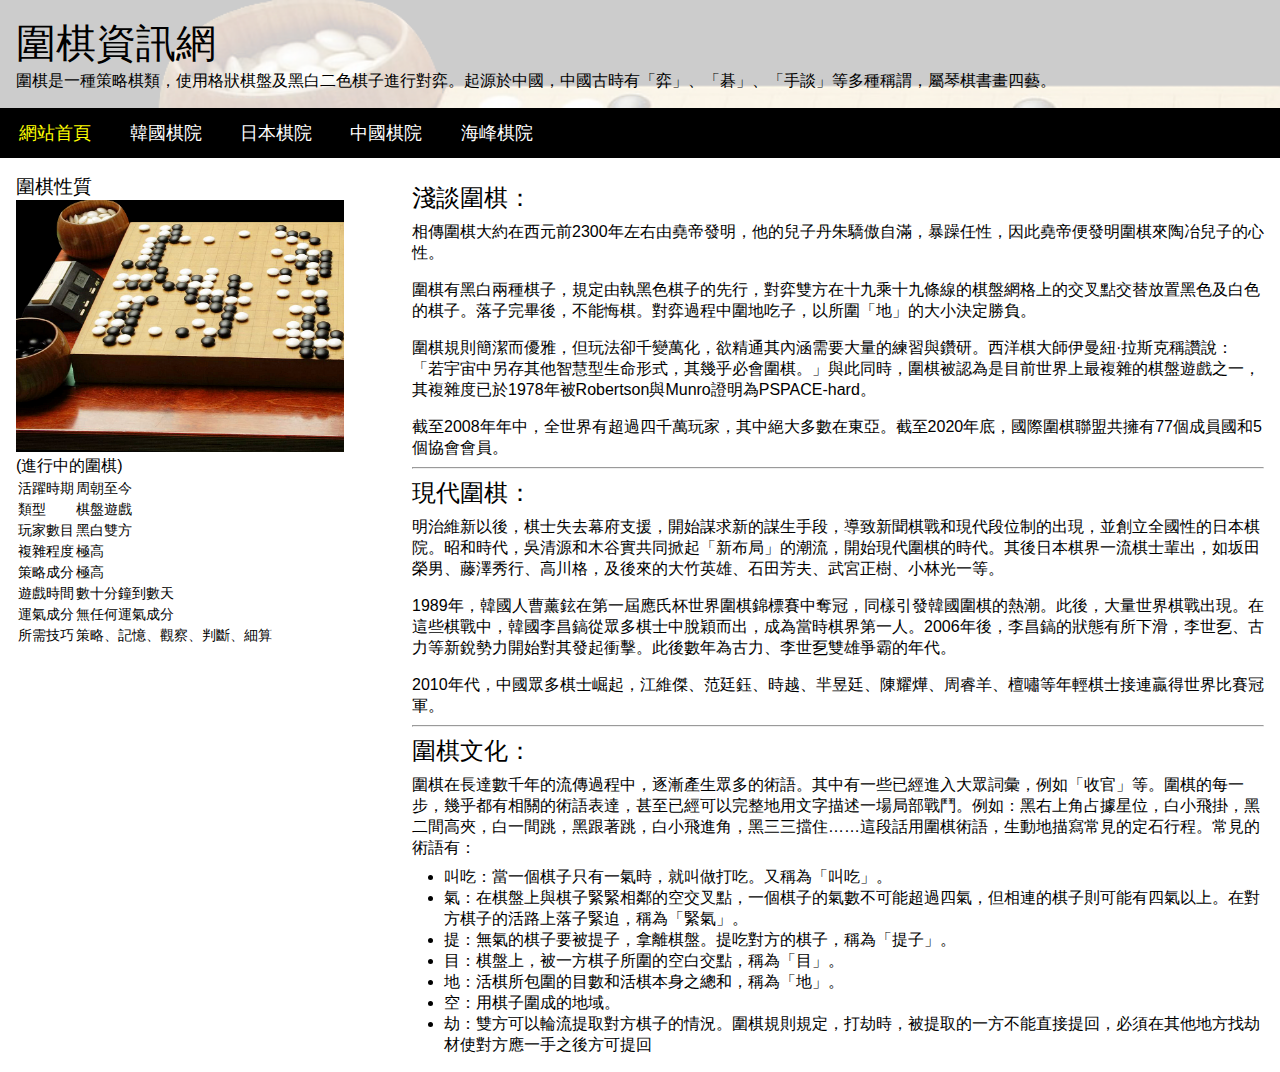
<file: project1-圍棋網站/index.html>
<!DOCTYPE html>
<html lang="en">

<head>
    <meta charset="UTF-8">
    <meta name="viewport" content="width=device-width, initial-scale=1.0">
    <title>圍棋資訊網</title>
    <link rel="stylesheet" href="./style.css">
</head>

<body>
    <header>
        <div class="top">
            <h1>圍棋資訊網</h1>
            <h3>
                圍棋是一種策略棋類，使用格狀棋盤及黑白二色棋子進行對弈。起源於中國，中國古時有「弈」、「碁」、「手談」等多種稱謂，屬琴棋書畫四藝。
            </h3>
        </div>
        <nav>
            <ul>
                <li><a href="#" class="active">網站首頁</a></li>
                <li><a href="./korea.html">韓國棋院</a></li>
                <li><a href="./japan.html">日本棋院</a></li>
                <li><a href="./china.html">中國棋院</a></li>
                <li><a href="./taiwan.html">海峰棋院</a></li>
            </ul>
        </nav>

    </header>

    <main>
        <section class="left">
            <h3>圍棋性質</h3>
            <figure>
                <img src="./images/go-equipment.png" alt="圍棋用具">
                <figcaption>(進行中的圍棋)</figcaption>
            </figure>

            <table>
                <tr>
                    <td>活躍時期</td>
                    <td>周朝至今</td>
                </tr>
                <tr>
                    <td>類型</td>
                    <td>棋盤遊戲</td>
                </tr>
                <tr>
                    <td>玩家數目</td>
                    <td>黑白雙方</td>
                </tr>
                <tr>
                    <td>複雜程度</td>
                    <td>極高</td>
                </tr>
                <tr>
                    <td>策略成分</td>
                    <td>極高</td>
                </tr>
                <tr>
                    <td>遊戲時間</td>
                    <td>數十分鐘到數天</td>
                </tr>
                <tr>
                    <td>運氣成分</td>
                    <td>無任何運氣成分</td>
                </tr>
                <tr>
                    <td>所需技巧</td>
                    <td>策略、記憶、觀察、判斷、細算</td>
                </tr>
            </table>
        </section>
        <section class="right">
            <h3>淺談圍棋：</h3>
            <p>
                相傳圍棋大約在西元前2300年左右由堯帝發明，他的兒子丹朱驕傲自滿，暴躁任性，因此堯帝便發明圍棋來陶冶兒子的心性。
            </p>
            <p>
                圍棋有黑白兩種棋子，規定由執黑色棋子的先行，對弈雙方在十九乘十九條線的棋盤網格上的交叉點交替放置黑色及白色的棋子。落子完畢後，不能悔棋。對弈過程中圍地吃子，以所圍「地」的大小決定勝負。
            </p>
            <p>
                圍棋規則簡潔而優雅，但玩法卻千變萬化，欲精通其內涵需要大量的練習與鑽研。西洋棋大師伊曼紐·拉斯克稱讚說：「若宇宙中另存其他智慧型生命形式，其幾乎必會圍棋。」與此同時，圍棋被認為是目前世界上最複雜的棋盤遊戲之一，其複雜度已於1978年被Robertson與Munro證明為PSPACE-hard。
            </p>
            <p>
                截至2008年年中，全世界有超過四千萬玩家，其中絕大多數在東亞。截至2020年底，國際圍棋聯盟共擁有77個成員國和5個協會會員。
            </p>
            <hr />
            <h3>現代圍棋：</h3>
            <p>
                明治維新以後，棋士失去幕府支援，開始謀求新的謀生手段，導致新聞棋戰和現代段位制的出現，並創立全國性的日本棋院。昭和時代，吳清源和木谷實共同掀起「新布局」的潮流，開始現代圍棋的時代。其後日本棋界一流棋士輩出，如坂田榮男、藤澤秀行、高川格，及後來的大竹英雄、石田芳夫、武宮正樹、小林光一等。
            </p>
            <p>
                1989年，韓國人曹薰鉉在第一屆應氏杯世界圍棋錦標賽中奪冠，同樣引發韓國圍棋的熱潮。此後，大量世界棋戰出現。在這些棋戰中，韓國李昌鎬從眾多棋士中脫穎而出，成為當時棋界第一人。2006年後，李昌鎬的狀態有所下滑，李世乭、古力等新銳勢力開始對其發起衝擊。此後數年為古力、李世乭雙雄爭霸的年代。
            </p>
            <p>
                2010年代，中國眾多棋士崛起，江維傑、范廷鈺、時越、羋昱廷、陳耀燁、周睿羊、檀嘯等年輕棋士接連贏得世界比賽冠軍。
            </p>
            <hr />
            <h3>圍棋文化：</h3>
            <p>
                圍棋在長達數千年的流傳過程中，逐漸產生眾多的術語。其中有一些已經進入大眾詞彙，例如「收官」等。圍棋的每一步，幾乎都有相關的術語表達，甚至已經可以完整地用文字描述一場局部戰鬥。例如：黑右上角占據星位，白小飛掛，黑二間高夾，白一間跳，黑跟著跳，白小飛進角，黑三三擋住……這段話用圍棋術語，生動地描寫常見的定石行程。常見的術語有：
            </p>
            <ul>
                <li>叫吃：當一個棋子只有一氣時，就叫做打吃。又稱為「叫吃」。</li>
                <li>
                    氣：在棋盤上與棋子緊緊相鄰的空交叉點，一個棋子的氣數不可能超過四氣，但相連的棋子則可能有四氣以上。在對方棋子的活路上落子緊迫，稱為「緊氣」。
                </li>
                <li>
                    提：無氣的棋子要被提子，拿離棋盤。提吃對方的棋子，稱為「提子」。
                </li>
                <li>目：棋盤上，被一方棋子所圍的空白交點，稱為「目」。</li>
                <li>地：活棋所包圍的目數和活棋本身之總和，稱為「地」。</li>
                <li>空：用棋子圍成的地域。</li>
                <li>
                    劫：雙方可以輪流提取對方棋子的情況。圍棋規則規定，打劫時，被提取的一方不能直接提回，必須在其他地方找劫材使對方應一手之後方可提回
                </li>
            </ul>
        </section>
    </main>
</body>

</html>
</file>
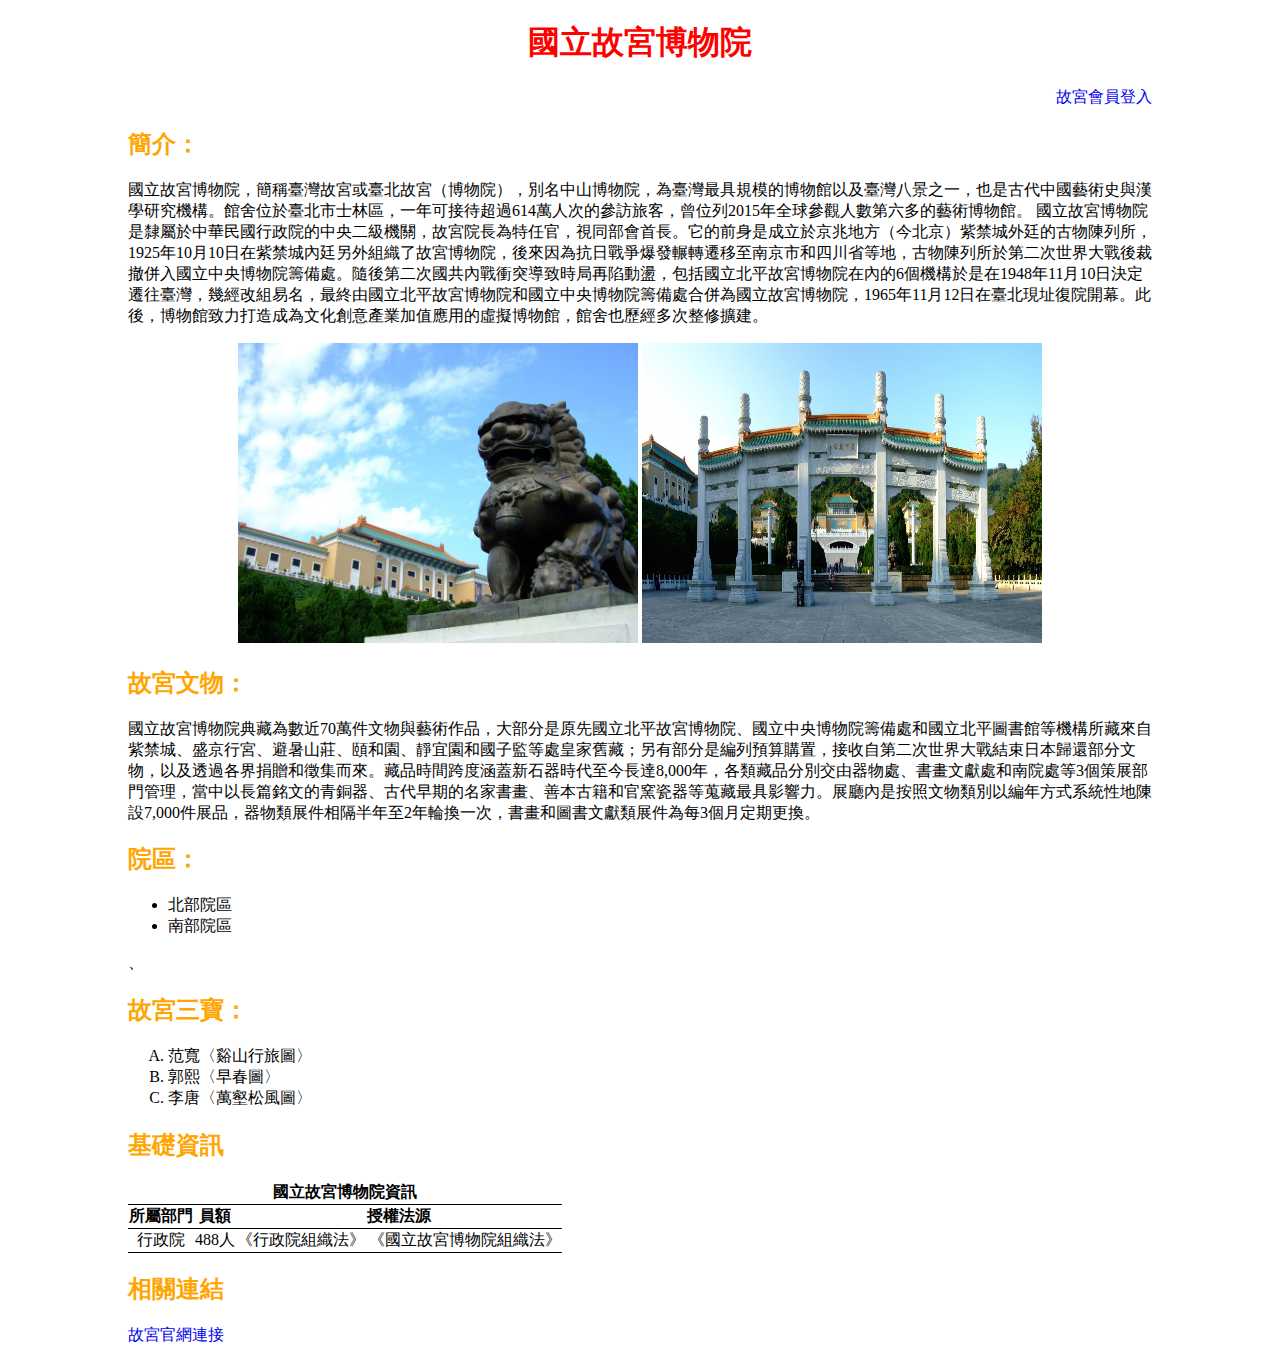
<file: 故宮/page/index.html>
<!DOCTYPE html>
<html lang="en">

<head>
    <meta charset="UTF-8">
    <meta name="viewport" content="width=device-width, initial-scale=1.0">
    <title>故宮資訊網</title>
    <link rel="icon" href="/故宮/2-22+favicon.ico">
    <link rel="stylesheet" href="../style.css">
</head>

<body>
    <h1>國立故宮博物院</h1>
    <div class="loine">
        <a href="./登入表單.html">故宮會員登入</a>
    </div>

    <h2>簡介：</h2>

    <p>
        國立故宮博物院，簡稱臺灣故宮或臺北故宮（博物院），別名中山博物院，為臺灣最具規模的博物館以及臺灣八景之一，也是古代中國藝術史與漢學研究機構。館舍位於臺北市士林區，一年可接待超過614萬人次的參訪旅客，曾位列2015年全球參觀人數第六多的藝術博物館。
        國立故宮博物院是隸屬於中華民國行政院的中央二級機關，故宮院長為特任官，視同部會首長。它的前身是成立於京兆地方（今北京）紫禁城外廷的古物陳列所，1925年10月10日在紫禁城內廷另外組織了故宮博物院，後來因為抗日戰爭爆發輾轉遷移至南京市和四川省等地，古物陳列所於第二次世界大戰後裁撤併入國立中央博物院籌備處。隨後第二次國共內戰衝突導致時局再陷動盪，包括國立北平故宮博物院在內的6個機構於是在1948年11月10日決定遷往臺灣，幾經改組易名，最終由國立北平故宮博物院和國立中央博物院籌備處合併為國立故宮博物院，1965年11月12日在臺北現址復院開幕。此後，博物館致力打造成為文化創意產業加值應用的虛擬博物館，館舍也歷經多次整修擴建。
    </p>
    <div class="image">
        <img width="400" height="300" src="/故宮/img/故宮圖片1.jpeg" alt="故宮圖片1" />
        <img width="400" height="300" src="/故宮/img/故宮圖片2.jpeg" alt="故宮圖片2" />
    </div>
    <h2>故宮文物：</h2>
    <p>
        國立故宮博物院典藏為數近70萬件文物與藝術作品，大部分是原先國立北平故宮博物院、國立中央博物院籌備處和國立北平圖書館等機構所藏來自紫禁城、盛京行宮、避暑山莊、頤和園、靜宜園和國子監等處皇家舊藏；另有部分是編列預算購置，接收自第二次世界大戰結束日本歸還部分文物，以及透過各界捐贈和徵集而來。藏品時間跨度涵蓋新石器時代至今長達8,000年，各類藏品分別交由器物處、書畫文獻處和南院處等3個策展部門管理，當中以長篇銘文的青銅器、古代早期的名家書畫、善本古籍和官窯瓷器等蒐藏最具影響力。展廳內是按照文物類別以編年方式系統性地陳設7,000件展品，器物類展件相隔半年至2年輪換一次，書畫和圖書文獻類展件為每3個月定期更換。
    </p>

    <h2>院區：</h2>
    <ul>
        <li>北部院區</li>
        <li>南部院區</li>
    </ul>、

    <h2>故宮三寶：</h2>
    <ol type="A">
        <li>范寬〈谿山行旅圖〉</li>
        <li>郭熙〈早春圖〉</li>
        <li>李唐〈萬壑松風圖〉</li>
    </ol>

    <h2>基礎資訊</h2>
    <table>
        <thead>
            <tr>
                <th colspan="3">國立故宮博物院資訊</th>
            </tr>
            <tr class="hover-color">
                <th>所屬部門</th>
                <th>員額</th>
                <th>授權法源</th>
            </tr>
        </thead>
        <tbody>
            <tr class="hover-color">
                <td>行政院</td>
                <td>488人</td>
                <td>
                    《行政院組織法》
                    《國立故宮博物院組織法》
                </td>
            </tr>
        </tbody>
    </table>
    <h2>相關連結</h2>
    <a href="https://www.npm.gov.tw/">故宮官網連接</a>

</body>

</html>
</file>
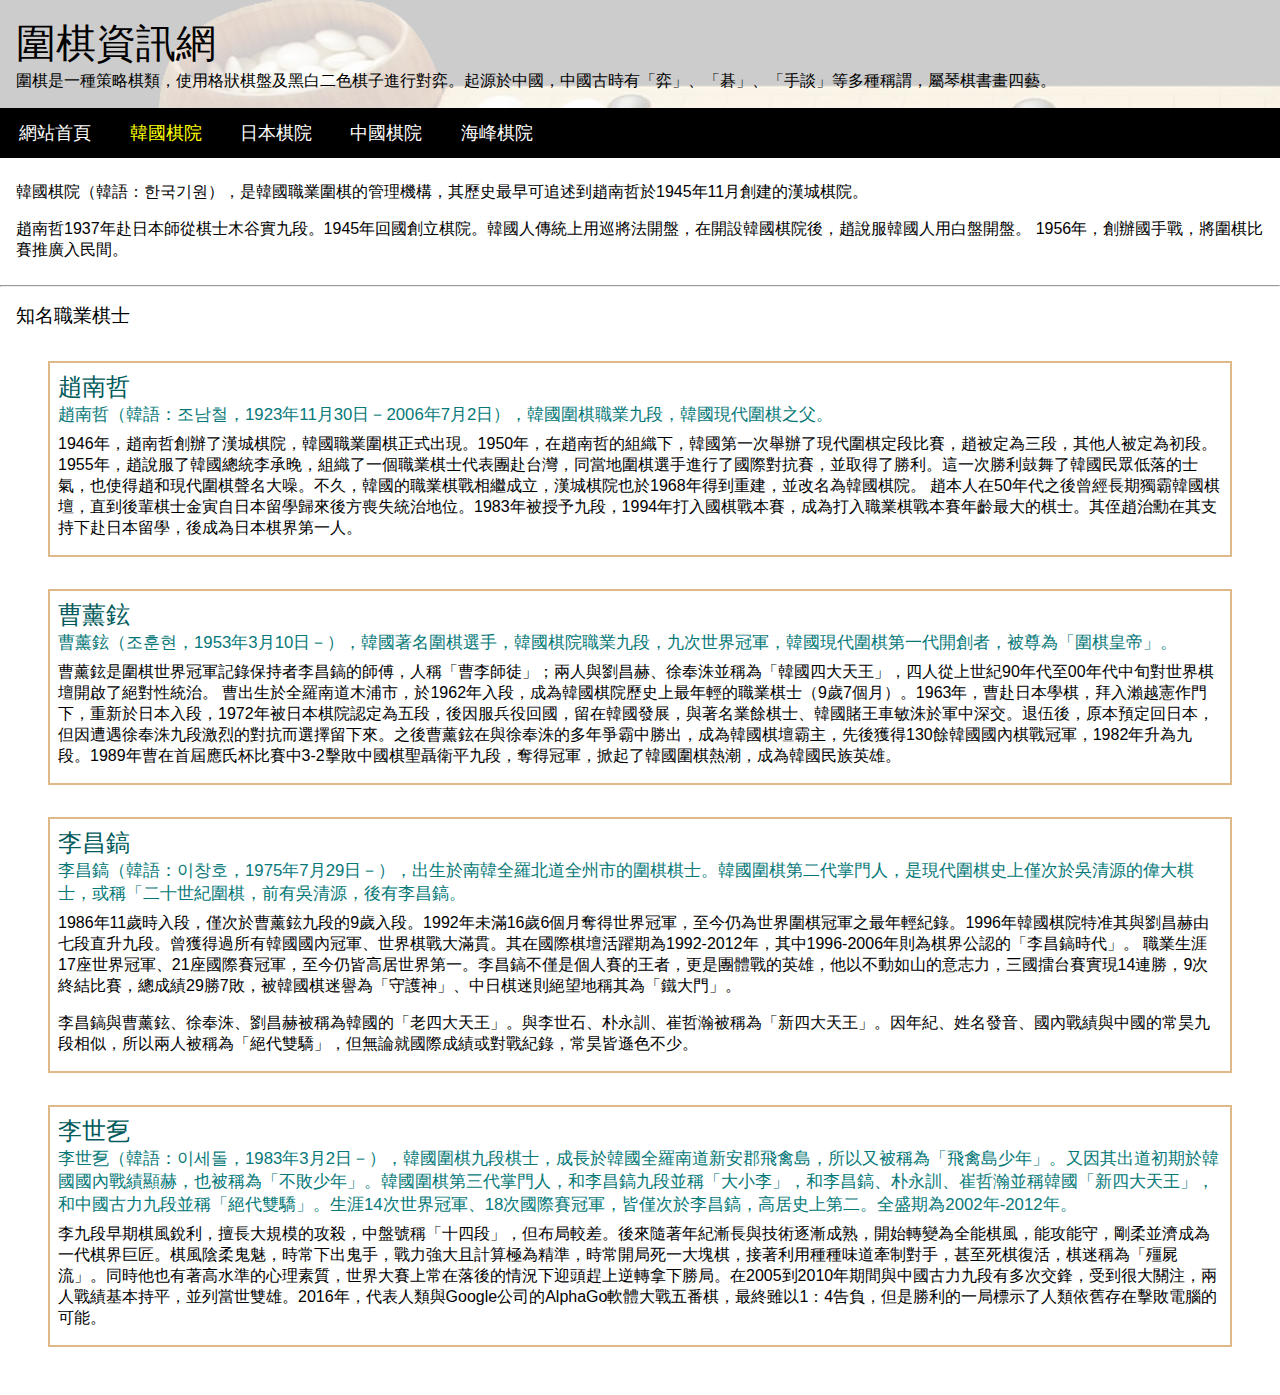
<file: project1-圍棋網站/korea.html>
<!DOCTYPE html>
<html lang="en">

<head>
    <meta charset="UTF-8">
    <meta name="viewport" content="width=device-width, initial-scale=1.0">
    <title>圍棋資訊網 | 韓國棋院</title>
    <link rel="stylesheet" href="./style.css">
</head>

<body>
    <header>
        <div class="top">
            <h1>圍棋資訊網</h1>
            <h3>
                圍棋是一種策略棋類，使用格狀棋盤及黑白二色棋子進行對弈。起源於中國，中國古時有「弈」、「碁」、「手談」等多種稱謂，屬琴棋書畫四藝。
            </h3>
        </div>
        <nav>
            <ul>
                <li><a href="index.html">網站首頁</a></li>
                <li><a class="active" href="#">韓國棋院</a></li>
                <li><a href="./japan.html">日本棋院</a></li>
                <li><a href="./china.html">中國棋院</a></li>
                <li><a href="./taiwan.html">海峰棋院</a></li>
            </ul>
        </nav>

    </header>

    <main class="no-main">
        <section>
            <p>
                韓國棋院（韓語：한국기원），是韓國職業圍棋的管理機構，其歷史最早可追述到趙南哲於1945年11月創建的漢城棋院。
            </p>
            <p>
                趙南哲1937年赴日本師從棋士木谷實九段。1945年回國創立棋院。韓國人傳統上用巡將法開盤，在開設韓國棋院後，趙說服韓國人用白盤開盤。 1956年，創辦國手戰，將圍棋比賽推廣入民間。
            </p>
        </section>
        <hr>
        <section>
            <h3 style="font-size: 1.5rrem;">知名職業棋士</h3>
            <div class="player">
                <h4>趙南哲</h4>
                <h5>趙南哲（韓語：조남철，1923年11月30日－2006年7月2日），韓國圍棋職業九段，韓國現代圍棋之父。</h5>
                <p>1946年，趙南哲創辦了漢城棋院，韓國職業圍棋正式出現。1950年，在趙南哲的組織下，韓國第一次舉辦了現代圍棋定段比賽，趙被定為三段，其他人被定為初段。
                    1955年，趙說服了韓國總統李承晚，組織了一個職業棋士代表團赴台灣，同當地圍棋選手進行了國際對抗賽，並取得了勝利。這一次勝利鼓舞了韓國民眾低落的士氣，也使得趙和現代圍棋聲名大噪。不久，韓國的職業棋戰相繼成立，漢城棋院也於1968年得到重建，並改名為韓國棋院。
                    趙本人在50年代之後曾經長期獨霸韓國棋壇，直到後輩棋士金寅自日本留學歸來後方喪失統治地位。1983年被授予九段，1994年打入國棋戰本賽，成為打入職業棋戰本賽年齡最大的棋士。其侄趙治勳在其支持下赴日本留學，後成為日本棋界第一人。
                </p>
            </div>

            <div class="player">
                <h4>曹薰鉉</h4>
                <h5>
                    曹薰鉉（조훈현，1953年3月10日－），韓國著名圍棋選手，韓國棋院職業九段，九次世界冠軍，韓國現代圍棋第一代開創者，被尊為「圍棋皇帝」。

                </h5>
                <p>
                    曹薰鉉是圍棋世界冠軍記錄保持者李昌鎬的師傅，人稱「曹李師徒」；兩人與劉昌赫、徐奉洙並稱為「韓國四大天王」，四人從上世紀90年代至00年代中旬對世界棋壇開啟了絕對性統治。
                    曹出生於全羅南道木浦市，於1962年入段，成為韓國棋院歷史上最年輕的職業棋士（9歲7個月）。1963年，曹赴日本學棋，拜入瀨越憲作門下，重新於日本入段，1972年被日本棋院認定為五段，後因服兵役回國，留在韓國發展，與著名業餘棋士、韓國賭王車敏洙於軍中深交。退伍後，原本預定回日本，但因遭遇徐奉洙九段激烈的對抗而選擇留下來。之後曹薰鉉在與徐奉洙的多年爭霸中勝出，成為韓國棋壇霸主，先後獲得130餘韓國國內棋戰冠軍，1982年升為九段。1989年曹在首屆應氏杯比賽中3-2擊敗中國棋聖聶衛平九段，奪得冠軍，掀起了韓國圍棋熱潮，成為韓國民族英雄。
                </p>
            </div>

            <div class="player">
                <h4>李昌鎬</h4>
                <h5>
                    李昌鎬（韓語：이창호，1975年7月29日－），出生於南韓全羅北道全州市的圍棋棋士。韓國圍棋第二代掌門人，是現代圍棋史上僅次於吳清源的偉大棋士，或稱「二十世紀圍棋，前有吳清源，後有李昌鎬。
                </h5>
                <p>
                    1986年11歲時入段，僅次於曹薰鉉九段的9歲入段。1992年未滿16歲6個月奪得世界冠軍，至今仍為世界圍棋冠軍之最年輕紀錄。1996年韓國棋院特准其與劉昌赫由七段直升九段。曾獲得過所有韓國國內冠軍、世界棋戰大滿貫。其在國際棋壇活躍期為1992-2012年，其中1996-2006年則為棋界公認的「李昌鎬時代」。
                    職業生涯17座世界冠軍、21座國際賽冠軍，至今仍皆高居世界第一。李昌鎬不僅是個人賽的王者，更是團體戰的英雄，他以不動如山的意志力，三國擂台賽實現14連勝，9次終結比賽，總成績29勝7敗，被韓國棋迷譽為「守護神」、中日棋迷則絕望地稱其為「鐵大門」。
                </p>
                <p>
                    李昌鎬與曹薰鉉、徐奉洙、劉昌赫被稱為韓國的「老四大天王」。與李世石、朴永訓、崔哲瀚被稱為「新四大天王」。因年紀、姓名發音、國內戰績與中國的常昊九段相似，所以兩人被稱為「絕代雙驕」，但無論就國際成績或對戰紀錄，常昊皆遜色不少。
                </p>
            </div>

            <div class="player">
                <h4>李世乭</h4>
                <h5>
                    李世乭（韓語：이세돌，1983年3月2日－），韓國圍棋九段棋士，成長於韓國全羅南道新安郡飛禽島，所以又被稱為「飛禽島少年」。又因其出道初期於韓國國內戰績顯赫，也被稱為「不敗少年」。韓國圍棋第三代掌門人，和李昌鎬九段並稱「大小李」，和李昌鎬、朴永訓、崔哲瀚並稱韓國「新四大天王」，和中國古力九段並稱「絕代雙驕」。生涯14次世界冠軍、18次國際賽冠軍，皆僅次於李昌鎬，高居史上第二。全盛期為2002年-2012年。
                </h5>
                <p>
                    李九段早期棋風銳利，擅長大規模的攻殺，中盤號稱「十四段」，但布局較差。後來隨著年紀漸長與技術逐漸成熟，開始轉變為全能棋風，能攻能守，剛柔並濟成為一代棋界巨匠。棋風陰柔鬼魅，時常下出鬼手，戰力強大且計算極為精準，時常開局死一大塊棋，接著利用種種味道牽制對手，甚至死棋復活，棋迷稱為「殭屍流」。同時他也有著高水準的心理素質，世界大賽上常在落後的情況下迎頭趕上逆轉拿下勝局。在2005到2010年期間與中國古力九段有多次交鋒，受到很大關注，兩人戰績基本持平，並列當世雙雄。2016年，代表人類與Google公司的AlphaGo軟體大戰五番棋，最終雖以1：4告負，但是勝利的一局標示了人類依舊存在擊敗電腦的可能。
                </p>
            </div>
        </section>
    </main>
</body>

</html>
</file>
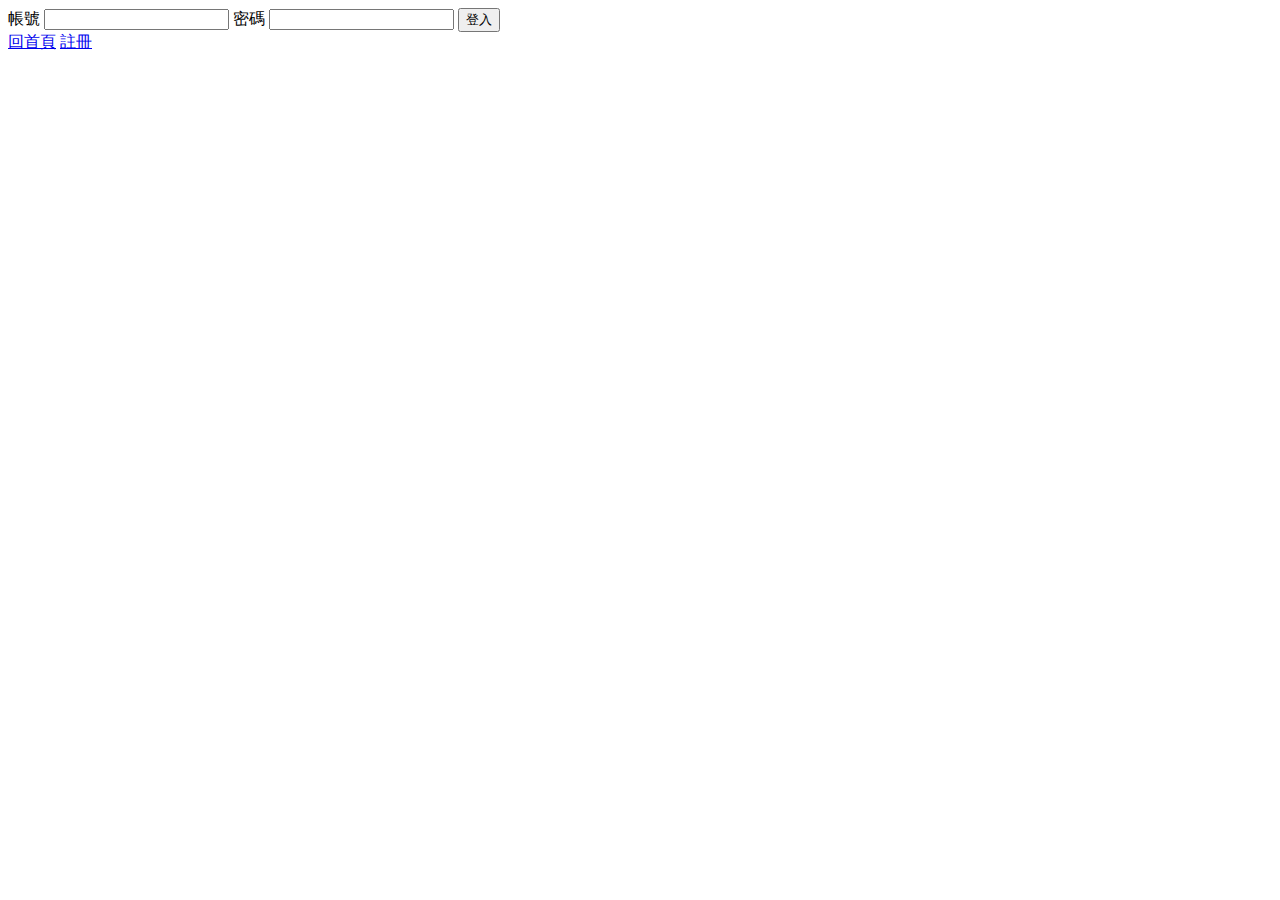
<file: 故宮/page/登入表單.html>
<!DOCTYPE html>
<html lang="en">

<head>
    <meta charset="UTF-8">
    <meta name="viewport" content="width=device-width, initial-scale=1.0">
    <title>故宮會員登入</title>
    <link rel="icon" href="/故宮/2-22+favicon.ico">
</head>

<body>
    <form action="" method="post">
        <label for="email">帳號</label>
        <input type="email" id="email" name="email" />
        <label for="password">密碼</label>
        <input type="password" id="password" name="password">
        <button type="submit">登入</button>
    </form>
    <a href="/故宮/page/index.html">回首頁</a>
    <a href="./表單.html">註冊</a>
</body>

</html>
</file>
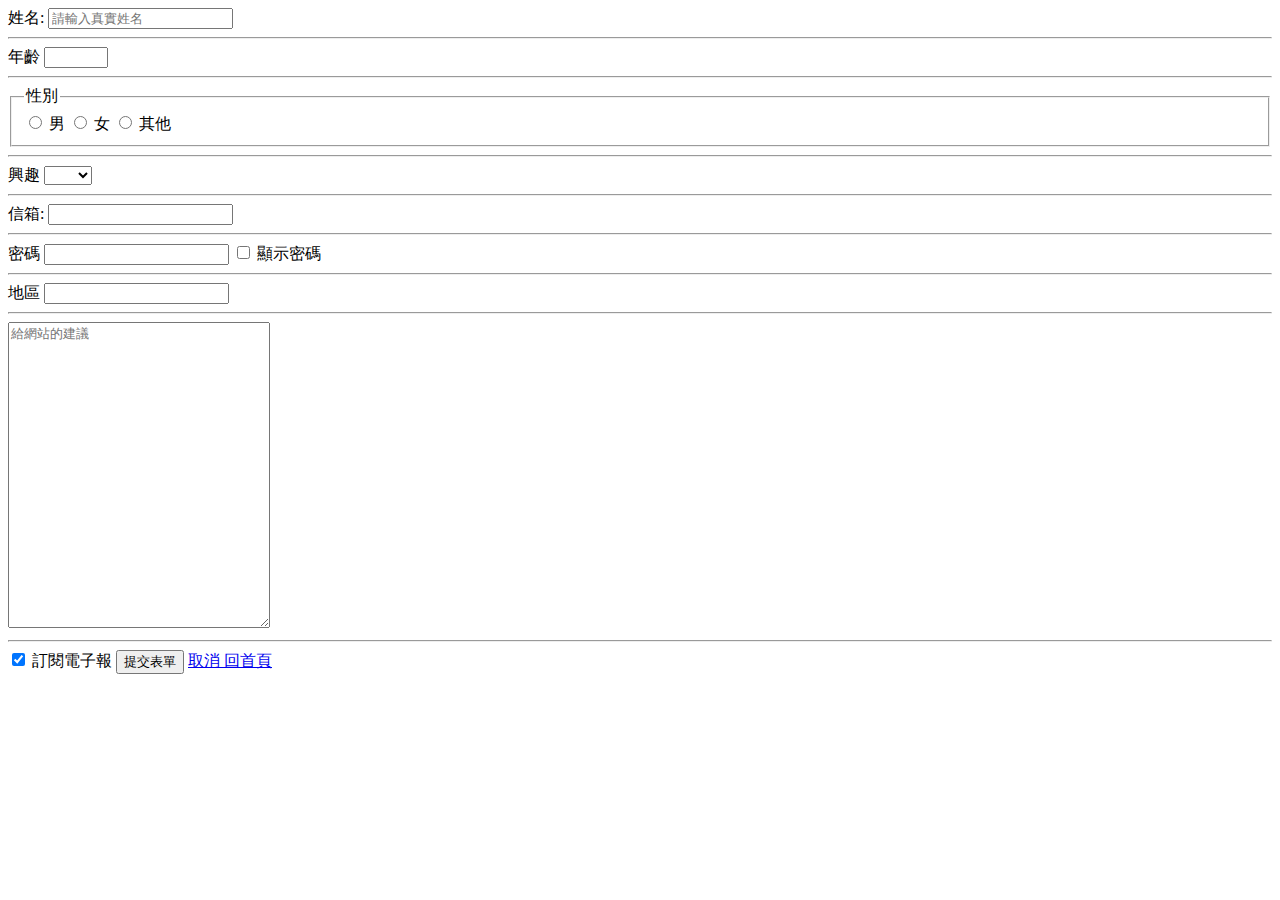
<file: 故宮/page/表單.html>
<!DOCTYPE html>
<html lang="en">

<head>
    <meta charset="UTF-8">
    <meta name="viewport" content="width=device-width, initial-scale=1.0">
    <title>註冊</title>
    <link rel="icon" href="/故宮/2-22+favicon.ico">
</head>

<body>
    <form action="">
        <label for="name">姓名:</label>
        <input type="text" id="name" name="neme" placeholder="請輸入真實姓名">
        <hr />
        <label for="age">年齡</label>
        <input type="number" name="age" id="age" min="0" max="120">
        <hr />
        <fieldset>
            <legend>性別</legend>
            <input type="radio" id="male" name="gender" value="male" required />
            <label for="male">男</label>
            <input type="radio" id="female" name="gender" value="male" required />
            <label for="female">女</label>
            <input type="radio" id="other" name="gender" value="male" required />
            <label for="other">其他</label>
        </fieldset>
        <hr />
        <label for="game">興趣</label>
        <select name="game" id="game" required>
            <option></option>
            <option value="1">籃球</option>
            <option value="2">足球</option>
            <option value="3">其他</option>
        </select>
        <hr />
        <label for="email">信箱:</label>
        <input type="email" id="email" name="email" />
        <hr />
        <label for="password">密碼</label>
        <input type="password" name="password" id="password">


        <input type="checkbox" id="a">
        <label for="a">顯示密碼</label>
        <hr />


        <label for="area">地區</label>
        <input type="text" list="area-list" name="area" id="area">
        <datalist id="area-list">
            <option value="台北市">台北市</option>
            <option value="新北市">新北市</option>
            <option value="桃園市">桃園市</option>
            <option value="台中市">台中市</option>
            <option value="台南市">台南市</option>
            <option value="高雄市">高雄市</option>
        </datalist>
        <hr />
        <textarea name="suggestion" id="suggestion" cols="30" rows="20" placeholder="給網站的建議"></textarea>
        <hr />
        <input type="checkbox" id="電子報" name="電子報" checked>
        <label for="電子報">訂閱電子報</label>
        <button>提交表單</button>
        <a href="/故宮/page/index.html">取消 回首頁</a>
    </form>

    <script>
        // 製作顯示密碼功能 
        let a = document.querySelector("#a");
        let password = document.querySelector("#password");
        a.addEventListener("click", () => {
            if (password.type == "password") {
                password.type = "text"
            } else {
                password.type = "password"
            }
        })
    </script>
</body>
</file>
<file: project1-圍棋網站/style.css>
* {
    padding: 0;
    margin: 0;
    box-sizing: border-box;
    font-family: DFkaai-sb, sans-serif;
}

h1,
h2,
h3,
h4,
h5,
h6 {
    font-weight: normal;
}

header div.top {
    padding: 1rem;
    background-image: url(./images/background.png);
    background-repeat: no-repeat;
    background-size: cover;
}

header div.top h1 {
    font-size: 2.5rem;
}

header div.top h3 {
    font-size: 1rem;
}

header nav ul {
    display: flex;
    list-style-type: none;
}

header nav ul li {
    padding: 0.8rem 1.2rem;
}

header nav {
    background-color: black;
}

nav ul li a {
    color: white;
    text-decoration: none;
    font-size: 1.1rem;
    transition: all 0.3s ease;
}

nav ul li a:hover {
    color: yellow;


}

.active {
    color: yellow;
}

main {
    display: flex;
    flex-wrap: wrap;
}

.no-main {
    display: block;
}

main section {
    padding: 1rem;
}

section.left {
    flex: 1 1 300px;
}

section.left img {
    width: 90%;
}

section.right {
    flex: 4 1 500px;
}

table {
    font-size: 0.9rem;
}

section.right h3 {
    font-size: 1.5rem;
    padding-top: 0.5rem;
}

p {
    padding: 0.5rem 0rem;
}

section.right ul {
    margin-left: 2rem;
}

.player h4 {
    font-size: 1.5rem;
    color: rgb(0, 90, 91);
}

.player h5 {
    font-size: 1.05rem;
    color: rgb(6, 120, 120);
}

.player {
    margin: 2rem;
    border: 2px solid burlywood;
    padding: 0.5rem;
}
</file>
<file: 故宮/style.css>
table,
 tr,
 th,
 td {
     border-bottom: 1px solid black;
     border-collapse: collapse;
     text-align: center;
 }

 .hover-color:hover {
     background-color: khaki;
 }

 h1 {
     color: red;
     text-align: center;
 }

 h2 {
     color: orange;
 }

 a {
     text-decoration: none;
 }

 body {
     width: 80%;
     margin: auto;
 }

 .image {
     text-align: center;
     /* background-color: beige; */
 }

 .loine {
     text-align: right;
 }
</file>
